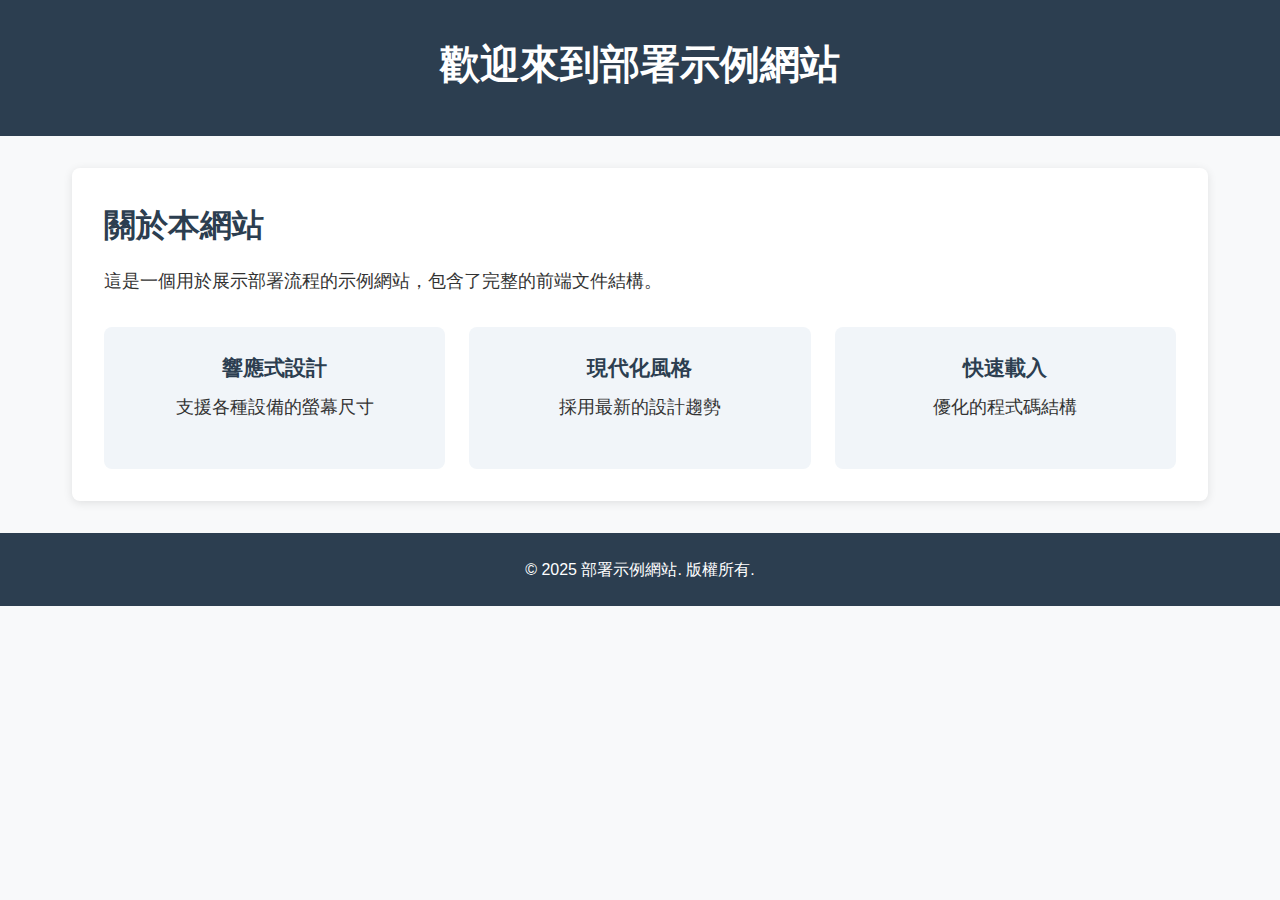
<file: index.html>
<!DOCTYPE html>
<html lang="zh-Hant">
<head>
    <meta charset="UTF-8">
    <meta name="viewport" content="width=device-width, initial-scale=1.0">
    <title>部署示例網站</title>
    <link rel="stylesheet" href="css/style.css">
</head>
<body>
    <header>
        <h1>歡迎來到部署示例網站</h1>
    </header>
    
    <main>
        <section class="content">
            <h2>關於本網站</h2>
            <p>這是一個用於展示部署流程的示例網站，包含了完整的前端文件結構。</p>
            
            <div class="features">
                <div class="feature">
                    <h3>響應式設計</h3>
                    <p>支援各種設備的螢幕尺寸</p>
                </div>
                <div class="feature">
                    <h3>現代化風格</h3>
                    <p>採用最新的設計趨勢</p>
                </div>
                <div class="feature">
                    <h3>快速載入</h3>
                    <p>優化的程式碼結構</p>
                </div>
            </div>
        </section>
    </main>
    
    <footer>
        <p>&copy; 2025 部署示例網站. 版權所有.</p>
    </footer>
    
    <script src="js/main.js"></script>
</body>
</html>
</file>
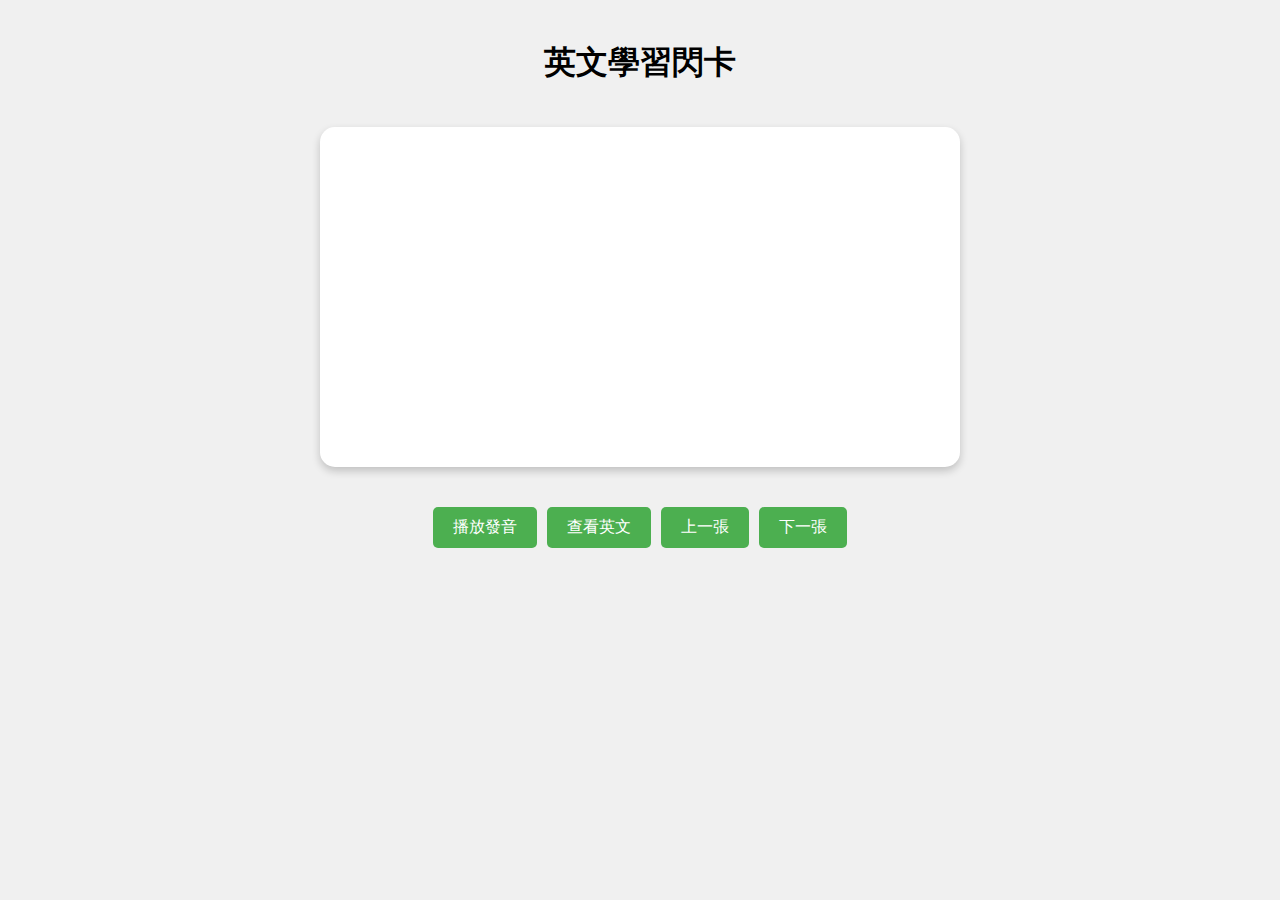
<file: templates/index.html>
<!DOCTYPE html>
<html lang="zh-Hant">
<head>
    <meta charset="UTF-8">
    <meta name="viewport" content="width=device-width, initial-scale=1.0">
    <title>英文學習閃卡</title>
    <style>
        body {
            font-family: "SimHei", "Microsoft JhengHei", sans-serif;
            background-color: #f0f0f0;
            display: flex;
            flex-direction: column;
            align-items: center;
            padding: 20px;
            margin: 0;
        }
        .card {
            width: 90%;
            max-width: 600px;
            height: 300px;
            background-color: white;
            border-radius: 15px;
            box-shadow: 0 4px 8px rgba(0,0,0,0.2);
            display: flex;
            align-items: center;
            justify-content: center;
            padding: 20px;
            margin: 20px 0;
            text-align: center;
            font-size: 1.5em;
            transition: transform 0.6s;
            transform-style: preserve-3d;
            position: relative;
        }
        .card.flipped {
            transform: rotateY(180deg);
        }
        .card-front, .card-back {
            position: absolute;
            width: 90%;
            backface-visibility: hidden;
        }
        .card-back {
            transform: rotateY(180deg);
            font-size: 0.9em;
            line-height: 1.6;
        }
        .controls {
            display: flex;
            gap: 10px;
            flex-wrap: wrap;
            justify-content: center;
            margin: 20px 0;
        }
        button {
            padding: 10px 20px;
            font-size: 1em;
            border: none;
            border-radius: 5px;
            background-color: #4CAF50;
            color: white;
            cursor: pointer;
            transition: background-color 0.3s;
        }
        button:hover {
            background-color: #45a049;
        }
        .counter {
            font-size: 1.2em;
            color: #666;
        }
        .loading {
            color: #666;
            margin-top: 10px;
        }
    </style>
</head>
<body>
    <h1>英文學習閃卡</h1>

    <div class="card" id="flashcard">
        <div class="card-front" id="cardFront"></div>
        <div class="card-back" id="cardBack"></div>
    </div>

    <div class="controls">
        <button onclick="playPronunciation()">播放發音</button>
        <button onclick="flipCard()">查看英文</button>
        <button onclick="prevCard()">上一張</button>
        <button onclick="nextCard()">下一張</button>
    </div>

    <div class="counter" id="counter"></div>
    <div class="loading" id="loading"></div>

    <script>
        // 從後端獲取卡片數據（Flask模板語法）
        const cards = {{ cards|tojson }};

        // 初始化變量
        let currentIndex = 0;
        let isFlipped = false;
        const card = document.getElementById('flashcard');
        const cardFront = document.getElementById('cardFront');
        const cardBack = document.getElementById('cardBack');
        const counter = document.getElementById('counter');
        const loading = document.getElementById('loading');

        // 顯示當前卡片
        function showCard() {
            const currentCard = cards[currentIndex];
            cardFront.textContent = currentCard.chinese_word;
            cardBack.innerHTML = `
                英文: ${currentCard.english}<br>
                音標: ${currentCard.phonetic}<br>
                中文: ${currentCard.chinese_word}<br>
                解釋: ${currentCard.chinese_sentence}
            `;
            counter.textContent = `卡片 ${currentIndex + 1}/${cards.length}`;
        }

        // 翻轉卡片
        function flipCard() {
            isFlipped = !isFlipped;
            card.classList.toggle('flipped', isFlipped);
            document.querySelector('button:nth-child(2)').textContent = isFlipped ? "返回中文" : "查看英文";
        }

        // 上一張卡片
        function prevCard() {
            currentIndex = (currentIndex - 1 + cards.length) % cards.length;
            isFlipped = false;
            card.classList.remove('flipped');
            document.querySelector('button:nth-child(2)').textContent = "查看英文";
            showCard();
        }

        // 下一張卡片
        function nextCard() {
            currentIndex = (currentIndex + 1) % cards.length;
            isFlipped = false;
            card.classList.remove('flipped');
            document.querySelector('button:nth-child(2)').textContent = "查看英文";
            showCard();
        }

        // 調用後端gTTS接口播放語音
        function playPronunciation() {
            const text = cards[currentIndex].english;
            loading.textContent = "正在生成語音...";

            fetch('/generate-audio', {
                method: 'POST',
                headers: {
                    'Content-Type': 'application/json',
                },
                body: JSON.stringify({ text: text })
            })
            .then(response => {
                if (!response.ok) {
                    throw new Error("生成語音失敗");
                }
                return response.blob();
            })
            .then(blob => {
                loading.textContent = "";
                const audioUrl = URL.createObjectURL(blob);
                const audio = new Audio(audioUrl);
                audio.play();

                audio.onended = () => {
                    URL.revokeObjectURL(audioUrl);
                };
            })
            .catch(error => {
                loading.textContent = "";
                alert("播放失敗: " + error.message);
            });
        }

        // 初始化顯示第一張卡片
        showCard();
    </script>
</body>
</html>
</file>
<file: css/style.css>
/* 全局樣式 */
* {
    margin: 0;
    padding: 0;
    box-sizing: border-box;
}

body {
    font-family: 'Microsoft JhengHei', 'PingFang SC', Arial, sans-serif;
    line-height: 1.6;
    color: #333;
    background-color: #f8f9fa;
}

/* 頁首樣式 */
header {
    background-color: #2c3e50;
    color: white;
    text-align: center;
    padding: 2rem 0;
    margin-bottom: 2rem;
}

header h1 {
    font-size: 2.5rem;
    margin-bottom: 0.5rem;
}

/* 主要內容樣式 */
main {
    max-width: 1200px;
    margin: 0 auto;
    padding: 0 2rem;
}

.content {
    background-color: white;
    border-radius: 8px;
    box-shadow: 0 2px 10px rgba(0, 0, 0, 0.1);
    padding: 2rem;
    margin-bottom: 2rem;
}

.content h2 {
    color: #2c3e50;
    margin-bottom: 1rem;
    font-size: 2rem;
}

.content p {
    margin-bottom: 1.5rem;
    font-size: 1.1rem;
}

/* 功能特點樣式 */
.features {
    display: grid;
    grid-template-columns: repeat(auto-fit, minmax(300px, 1fr));
    gap: 1.5rem;
    margin-top: 2rem;
}

.feature {
    background-color: #f1f5f9;
    padding: 1.5rem;
    border-radius: 8px;
    text-align: center;
}

.feature h3 {
    color: #2c3e50;
    margin-bottom: 0.5rem;
    font-size: 1.3rem;
}

/* 頁腳樣式 */
footer {
    background-color: #2c3e50;
    color: white;
    text-align: center;
    padding: 1.5rem 0;
    margin-top: 2rem;
}

/* 響應式設計 */
@media (max-width: 768px) {
    header h1 {
        font-size: 2rem;
    }
    
    .content h2 {
        font-size: 1.6rem;
    }
    
    .features {
        grid-template-columns: 1fr;
    }
}
</file>
